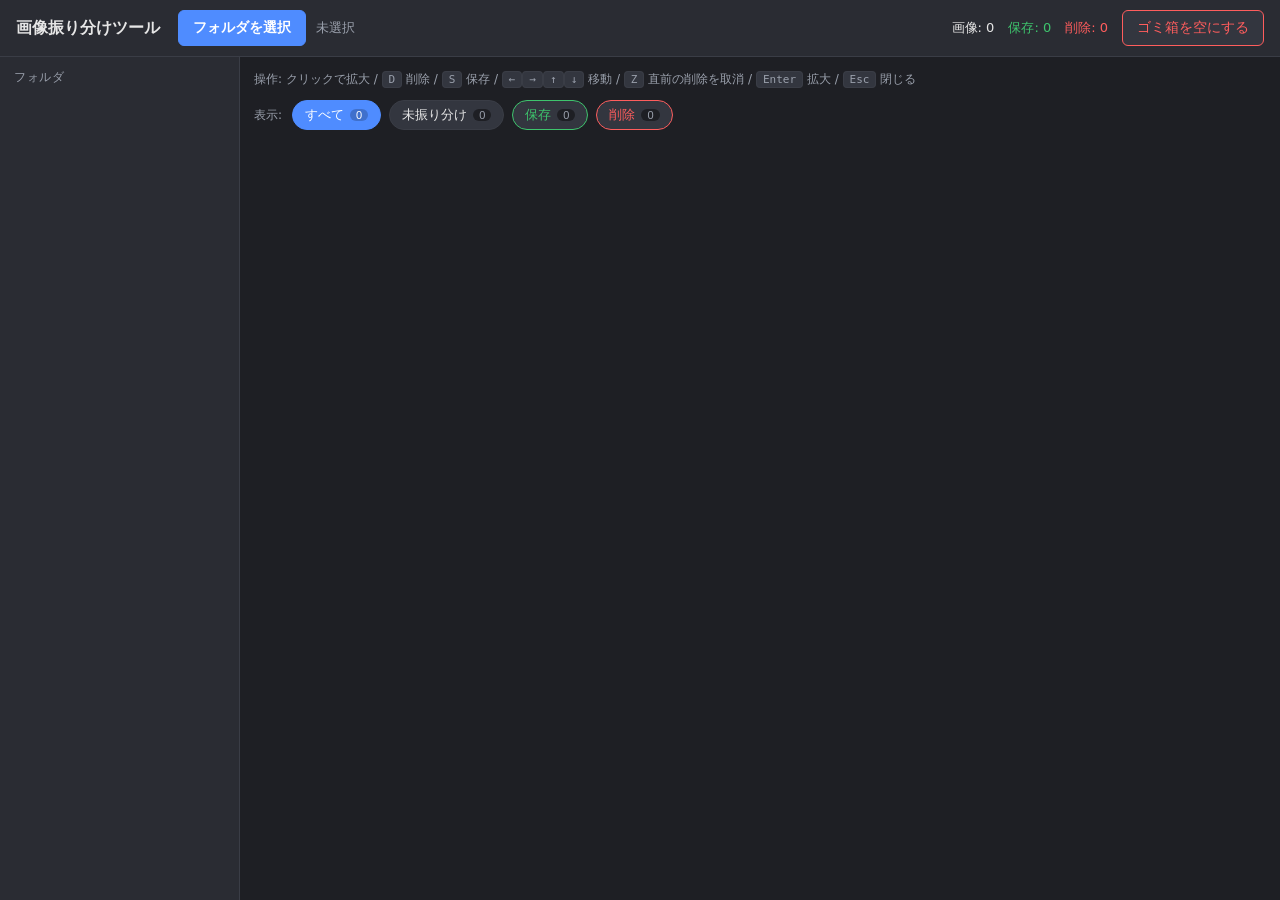
<file: static/index.html>
<!DOCTYPE html>
<html lang="ja">
<head>
  <meta charset="UTF-8">
  <meta name="viewport" content="width=device-width, initial-scale=1.0">
  <title>画像振り分けツール（ブラウザ版）</title>
  <link rel="stylesheet" href="./style.css">
</head>
<body>
  <header class="topbar">
    <h1>画像振り分けツール</h1>
    <div class="path-row">
      <button id="pickBtn" class="primary">フォルダを選択</button>
      <span id="rootLabel" class="root-label" title="">未選択</span>
    </div>
    <div class="stats">
      <span id="statTotal">画像: 0</span>
      <span id="statKeep" class="keep">保存: 0</span>
      <span id="statTrash" class="trash">削除: 0</span>
      <button id="emptyTrashBtn" class="danger" title="_trash フォルダ内を完全削除">ゴミ箱を空にする</button>
    </div>
  </header>

  <div class="layout">
    <aside class="sidebar">
      <div class="sidebar-title">フォルダ</div>
      <ul id="folderList" class="folder-list"></ul>
    </aside>

    <main class="main">
      <div id="hint" class="hint">
        操作: クリックで拡大 / <kbd>D</kbd> 削除 / <kbd>S</kbd> 保存 /
        <kbd>←</kbd><kbd>→</kbd><kbd>↑</kbd><kbd>↓</kbd> 移動 / <kbd>Z</kbd> 直前の削除を取消 /
        <kbd>Enter</kbd> 拡大 / <kbd>Esc</kbd> 閉じる
      </div>
      <div class="filterbar" id="filterBar">
        <span class="filterbar-label">表示:</span>
        <button class="filter-btn active" data-filter="all">すべて <span class="fc" id="fcAll">0</span></button>
        <button class="filter-btn" data-filter="unsorted">未振り分け <span class="fc" id="fcUnsorted">0</span></button>
        <button class="filter-btn keep" data-filter="keep">保存 <span class="fc" id="fcKeep">0</span></button>
        <button class="filter-btn trash" data-filter="trash">削除 <span class="fc" id="fcTrash">0</span></button>
      </div>
      <div id="grid" class="grid"></div>
      <div id="emptyMsg" class="empty-msg hidden">画像がありません。「フォルダを選択」してください。</div>
    </main>
  </div>

  <!-- 拡大モーダル -->
  <div id="modal" class="modal hidden">
    <button class="modal-close" id="modalClose" title="閉じる (Esc)">×</button>
    <button class="modal-nav prev" id="modalPrev" title="前へ (←)">‹</button>
    <img id="modalImg" class="modal-img" alt="">
    <button class="modal-nav next" id="modalNext" title="次へ (→)">›</button>
    <div class="modal-info">
      <span id="modalCaption"></span>
      <span class="modal-actions">
        <button id="modalKeep" class="keep">保存 (S)</button>
        <button id="modalTrash" class="trash">削除 (D)</button>
      </span>
    </div>
  </div>

  <!-- 非対応ブラウザ案内 -->
  <div id="unsupported" class="unsupported hidden">
    <div class="unsupported-box">
      <h2>このブラウザは未対応です</h2>
      <p>
        このツールは <strong>File System Access API</strong> を使ってフォルダを直接読み書きします。
        お使いのブラウザはこの機能に対応していません。
      </p>
      <p><strong>Google Chrome</strong> または <strong>Microsoft Edge</strong>（デスクトップ版）で開いてください。</p>
    </div>
  </div>

  <div id="toast" class="toast hidden"></div>

  <script src="./app.js"></script>
</body>
</html>
</file>
<file: static/style.css>
:root {
  --bg: #1e1f24;
  --panel: #2a2c33;
  --panel-2: #33363f;
  --text: #e6e6e6;
  --muted: #9aa0ac;
  --accent: #4f8cff;
  --keep: #3ec46d;
  --trash: #ff5d5d;
  --border: #3a3d46;
}

* { box-sizing: border-box; }

body {
  margin: 0;
  font-family: "Segoe UI", "Hiragino Sans", "Noto Sans JP", system-ui, sans-serif;
  background: var(--bg);
  color: var(--text);
  height: 100vh;
  display: flex;
  flex-direction: column;
  overflow: hidden;
}

.topbar {
  background: var(--panel);
  border-bottom: 1px solid var(--border);
  padding: 10px 16px;
  display: flex;
  align-items: center;
  gap: 18px;
  flex-wrap: wrap;
}
.topbar h1 { font-size: 16px; margin: 0; white-space: nowrap; }

.path-row { display: flex; align-items: center; gap: 10px; flex: 1; min-width: 280px; }
.root-label {
  color: var(--muted);
  font-size: 13px;
  overflow: hidden; text-overflow: ellipsis; white-space: nowrap;
  max-width: 420px;
}
button {
  cursor: pointer;
  border: 1px solid var(--border);
  background: var(--panel-2);
  color: var(--text);
  border-radius: 6px;
  padding: 8px 14px;
  font-size: 14px;
}
button:hover { background: #41454f; }
button.primary { background: var(--accent); border-color: var(--accent); color: #fff; font-weight: 600; }
button.primary:hover { background: #3f7bf0; }
button.danger { border-color: var(--trash); color: var(--trash); }
button.danger:hover { background: rgba(255,93,93,.12); }

.stats { display: flex; align-items: center; gap: 14px; font-size: 13px; }
.stats .keep { color: var(--keep); }
.stats .trash { color: var(--trash); }

.layout { flex: 1; display: flex; min-height: 0; }

.sidebar {
  width: 240px;
  background: var(--panel);
  border-right: 1px solid var(--border);
  overflow-y: auto;
  padding: 8px 0;
  flex-shrink: 0;
}
.sidebar-title {
  font-size: 12px; color: var(--muted);
  padding: 4px 14px 8px;
  text-transform: uppercase; letter-spacing: .05em;
}
.folder-list { list-style: none; margin: 0; padding: 0; }
.folder-list li {
  padding: 7px 14px;
  cursor: pointer;
  display: flex;
  justify-content: space-between;
  gap: 8px;
  font-size: 13px;
  border-left: 3px solid transparent;
}
.folder-list li:hover { background: var(--panel-2); }
.folder-list li.active {
  background: var(--panel-2);
  border-left-color: var(--accent);
}
.folder-list li .fname {
  overflow: hidden; text-overflow: ellipsis; white-space: nowrap;
}
.folder-list li .fcount { color: var(--muted); flex-shrink: 0; }

.main { flex: 1; overflow-y: auto; padding: 14px; min-width: 0; }
.hint { color: var(--muted); font-size: 12px; margin-bottom: 12px; }
.hint kbd {
  background: var(--panel-2); border: 1px solid var(--border);
  border-radius: 4px; padding: 1px 6px; font-size: 11px;
}

/* フィルタバー（保存／削除などで絞り込み） */
.filterbar {
  display: flex; align-items: center; gap: 8px;
  margin-bottom: 14px; flex-wrap: wrap;
}
.filterbar-label { font-size: 12px; color: var(--muted); margin-right: 2px; }
.filter-btn {
  padding: 5px 12px; font-size: 13px;
  border-radius: 999px;
  display: inline-flex; align-items: center; gap: 6px;
}
.filter-btn .fc {
  font-size: 11px; color: var(--muted);
  background: var(--bg); border-radius: 999px;
  padding: 0 6px; min-width: 18px; text-align: center;
}
.filter-btn.active {
  background: var(--accent); border-color: var(--accent); color: #fff;
}
.filter-btn.active .fc { color: #fff; background: rgba(0,0,0,.2); }
.filter-btn.keep.active { background: var(--keep); border-color: var(--keep); color: #06270f; }
.filter-btn.trash.active { background: var(--trash); border-color: var(--trash); color: #2b0606; }
.filter-btn.keep { border-color: var(--keep); color: var(--keep); }
.filter-btn.trash { border-color: var(--trash); color: var(--trash); }

.grid {
  display: grid;
  /* PC（デスクトップ）では4列固定 */
  grid-template-columns: repeat(4, 1fr);
  gap: 12px;
}

/* レスポンシブ: 画面幅に応じて列数を段階調整 */
@media (max-width: 1100px) {
  .grid { grid-template-columns: repeat(3, 1fr); }
}
@media (max-width: 760px) {
  .grid { grid-template-columns: repeat(2, 1fr); }
}
@media (max-width: 460px) {
  .grid { grid-template-columns: 1fr; }
}
.card.filtered-out { display: none; }
.card {
  position: relative;
  background: var(--panel);
  border: 2px solid var(--border);
  border-radius: 8px;
  overflow: hidden;
  cursor: pointer;
  transition: border-color .12s, transform .12s;
}
.card:focus { outline: none; }
.card.focused { border-color: var(--accent); }
.card.keep { border-color: var(--keep); }
.card.trash { border-color: var(--trash); opacity: .55; }
.card.removed { display: none; }

.card .thumb-wrap {
  width: 100%; aspect-ratio: 1 / 1;
  background: #16171b;
  display: flex; align-items: center; justify-content: center;
}
.card img { width: 100%; height: 100%; object-fit: contain; display: block; }
.card .meta {
  padding: 5px 7px;
  font-size: 11px;
  color: var(--muted);
  white-space: nowrap; overflow: hidden; text-overflow: ellipsis;
}
.card .subdir { color: var(--accent); }

.card .badge {
  position: absolute; top: 6px; left: 6px;
  font-size: 11px; padding: 2px 7px; border-radius: 10px;
  font-weight: bold; display: none;
}
.card.keep .badge.keep-badge { display: block; background: var(--keep); color: #06270f; }
.card.trash .badge.trash-badge { display: block; background: var(--trash); color: #2b0606; }

.card .quick {
  position: absolute; bottom: 28px; right: 6px;
  display: flex; gap: 4px; opacity: 0; transition: opacity .12s;
}
.card:hover .quick { opacity: 1; }
.card .quick button { padding: 3px 8px; font-size: 12px; }
.card .quick .keep { border-color: var(--keep); color: var(--keep); }
.card .quick .trash { border-color: var(--trash); color: var(--trash); }

.empty-msg { color: var(--muted); padding: 40px; text-align: center; }
.hidden { display: none !important; }

/* モーダル */
.modal {
  position: fixed; inset: 0;
  background: rgba(0,0,0,.9);
  display: flex; align-items: center; justify-content: center;
  z-index: 100;
}
.modal-img {
  max-width: 92vw; max-height: 84vh;
  object-fit: contain;
  box-shadow: 0 0 40px rgba(0,0,0,.6);
}
.modal-close {
  position: absolute; top: 16px; right: 20px;
  font-size: 26px; line-height: 1; padding: 4px 12px;
  background: transparent; border: none; color: #fff;
}
.modal-nav {
  position: absolute; top: 50%; transform: translateY(-50%);
  font-size: 44px; background: transparent; border: none; color: #fff;
  padding: 10px 18px; opacity: .7;
}
.modal-nav:hover { opacity: 1; background: transparent; }
.modal-nav.prev { left: 8px; }
.modal-nav.next { right: 8px; }
.modal-info {
  position: absolute; bottom: 16px; left: 50%; transform: translateX(-50%);
  display: flex; align-items: center; gap: 18px;
  background: rgba(0,0,0,.5); padding: 8px 16px; border-radius: 10px;
  font-size: 13px; max-width: 90vw;
}
.modal-info #modalCaption { overflow: hidden; text-overflow: ellipsis; white-space: nowrap; }
.modal-actions { display: flex; gap: 8px; }
.modal-actions .keep { border-color: var(--keep); color: var(--keep); }
.modal-actions .trash { border-color: var(--trash); color: var(--trash); }

/* 非対応ブラウザ案内 */
.unsupported {
  position: fixed; inset: 0;
  background: rgba(0,0,0,.85);
  display: flex; align-items: center; justify-content: center;
  z-index: 300; padding: 20px;
}
.unsupported-box {
  background: var(--panel);
  border: 1px solid var(--border);
  border-radius: 12px;
  padding: 28px 32px;
  max-width: 520px;
  line-height: 1.7;
}
.unsupported-box h2 { margin-top: 0; color: var(--trash); }
.unsupported-box strong { color: var(--accent); }

/* トースト */
.toast {
  position: fixed; bottom: 24px; left: 50%; transform: translateX(-50%);
  background: var(--panel-2); border: 1px solid var(--border);
  padding: 10px 18px; border-radius: 8px; font-size: 13px;
  z-index: 200; box-shadow: 0 4px 20px rgba(0,0,0,.4);
}
</file>
